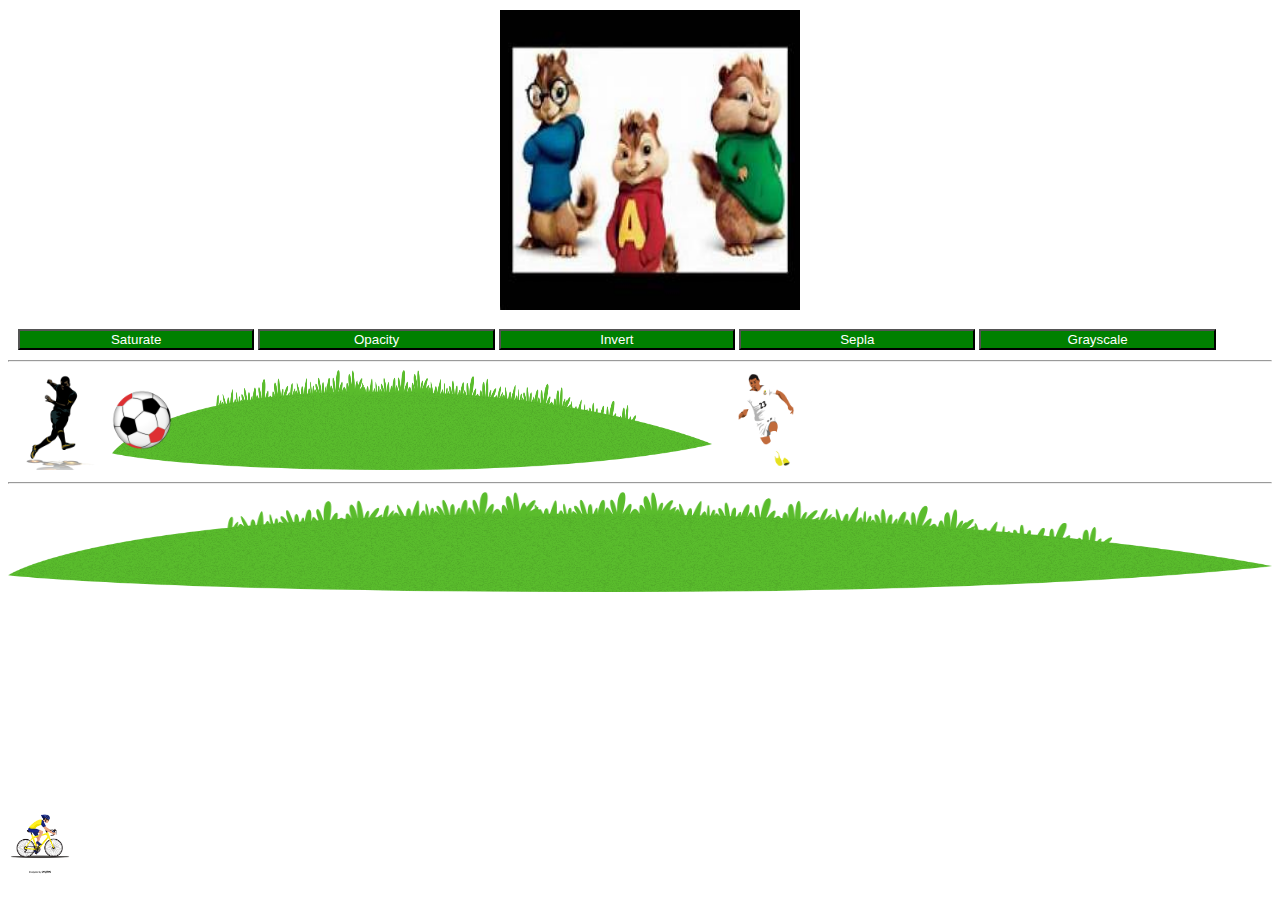
<file: lab 3/index.html>
<!DOCTYPE html>
<html lang="en">
<head>
    <meta charset="UTF-8">
    <meta name="viewport" content="width=device-width, initial-scale=1.0">
    <title>Lab 3</title>
    <link rel="stylesheet" href="./style.css" />
    <link href="https://cdn.jsdelivr.net/npm/bootstrap@5.0.2/dist/css/bootstrap.min.css" rel="stylesheet" integrity="sha384-EVSTQN3/azprG1Anm3QDgpJLIm9Nao0Yz1ztcQTwFspd3yD65VohhpuuCOmLASjC" crossorigin="anonymous">
</head>
<body>
    <div class="one">
        <img id="imageone" src="./th (1).jpg" width="300" height="300" />
    </div>
        
    <div class="theone" style="margin-top: 15px;">
        <button class="btn btn-dark" id="saturate">Saturate</button>
        <button class="btn btn-dark" id="opacity">Opacity</button>
        <button class="btn btn-dark" id="invert">Invert</button>
        <button class="btn btn-dark" id="sepla">Sepla</button>
        <button class="btn btn-dark" id="grayscale">Grayscale</button>
    </div>
    <hr />

    <div>
        <img src="./player1.png" width="100" height="100" />
        <div class="two" style="display: inline-block;">
            <div class="grass">
                <img src="./grass.png" width="600" height="100" />
            </div>
            <div class="ball">
                <img src="./Black-Red_Egyptian_Soccer_ball.png" width="60" height="60" />
            </div>
        </div>
        <img src="./player2.png" width="100" height="100" />
    </div>

    <hr />

    <div>
        <div class="grass">
            <img src="./grass.png" width="100%" height="100" />
        </div>
        <div class="bicycle">
            <img src="./—Pngtree—cartoon characters ride bicycles_4141664.png" width="80" height="80" />
        </div>
    </div>

    <script src="./main.js"></script>
    <script src="https://cdn.jsdelivr.net/npm/bootstrap@5.0.2/dist/js/bootstrap.bundle.min.js" integrity="sha384-MrcW6ZMFYlzcLA8Nl+NtUVF0sA7MsXsP1UyJoMp4YLEuNSfAP+JcXn/tWtIaxVXM" crossorigin="anonymous"></script>
</body>
</html>
</file>
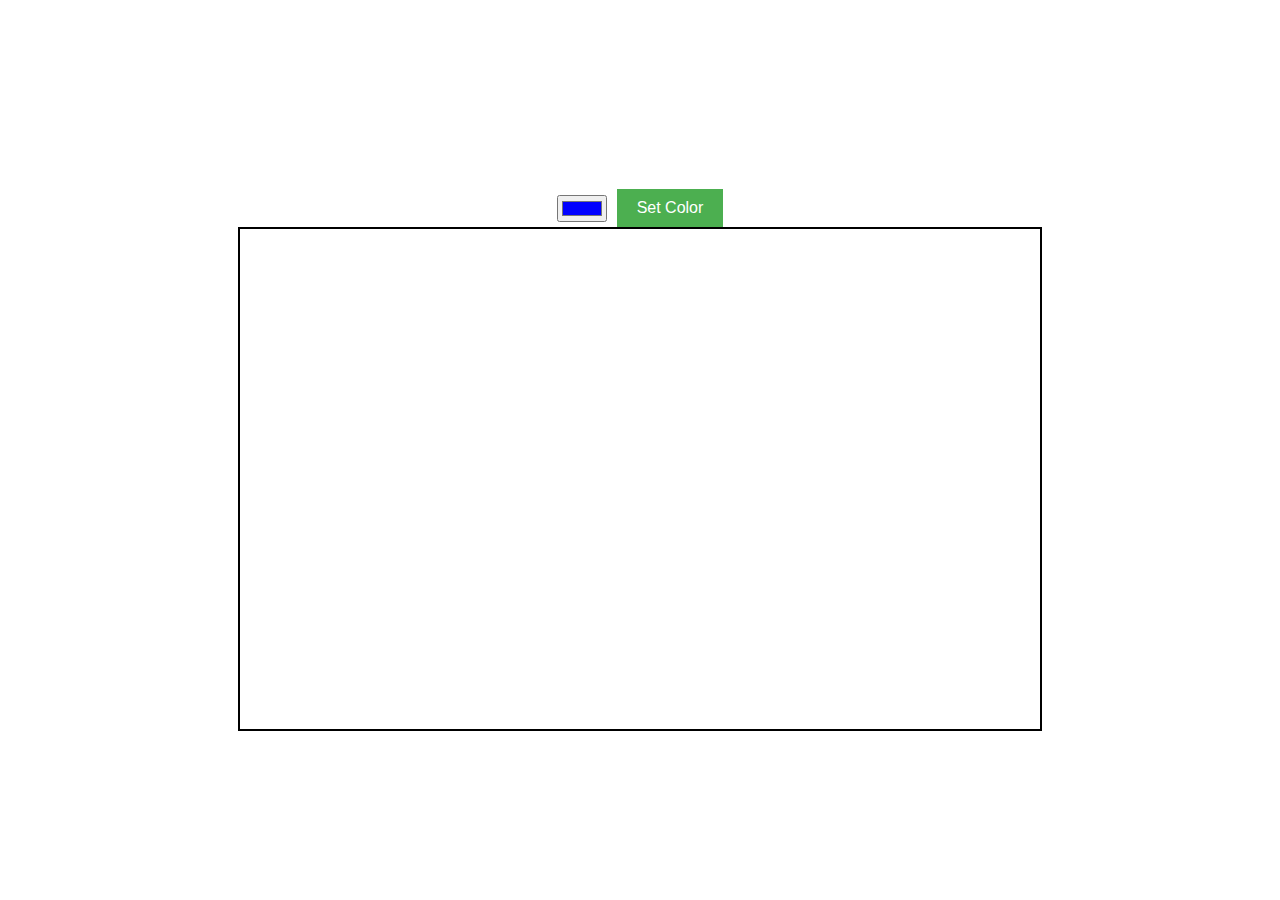
<file: Lab 2/draw-circle/index.html>
<!DOCTYPE html>
<html lang="en">
<head>
    <meta charset="UTF-8">
    <meta name="viewport" content="width=device-width, initial-scale=1.0">
    <title>Circles Canvas</title>
    <style>
        body {
            display: flex;
            flex-direction: column;
            align-items: center;
            justify-content: center;
            height: 100vh;
            margin: 0;
        }

        canvas {
            border: 2px solid #000;
        }

        #controls {
            margin-top: 20px;
            display: flex;
            align-items: center;
        }

        input[type="color"] {
            margin-right: 10px;
        }

        button {
            background-color: #4caf50;
            border: none;
            color: white;
            padding: 10px 20px;
            text-align: center;
            text-decoration: none;
            display: inline-block;
            font-size: 16px;
            cursor: pointer;
        }
    </style>
</head>
<body>
    <div id="controls">
        <input type="color" id="color-input" value="#0000ff">
        <button id="color-btn">Set Color</button>
    </div>
    <canvas width="800" height="500"></canvas>
    <script>
        document.addEventListener("DOMContentLoaded", () => {
            const canvas = document.querySelector('canvas');
            const ctx = canvas.getContext('2d');
            const colorInput = document.getElementById("color-input");
            const colorBtn = document.getElementById("color-btn");

            colorBtn.addEventListener("click", () => {
                ctx.strokeStyle = colorInput.value;

                setInterval(() => {
                    ctx.beginPath();
                    let x = Math.floor(Math.random() * canvas.width);
                    let y = Math.floor(Math.random() * canvas.height);
                    ctx.arc(x, y, 30, 0, Math.PI * 2);
                    ctx.stroke();
                }, 500);
            });
        });
    </script>
</body>
</html>
</file>
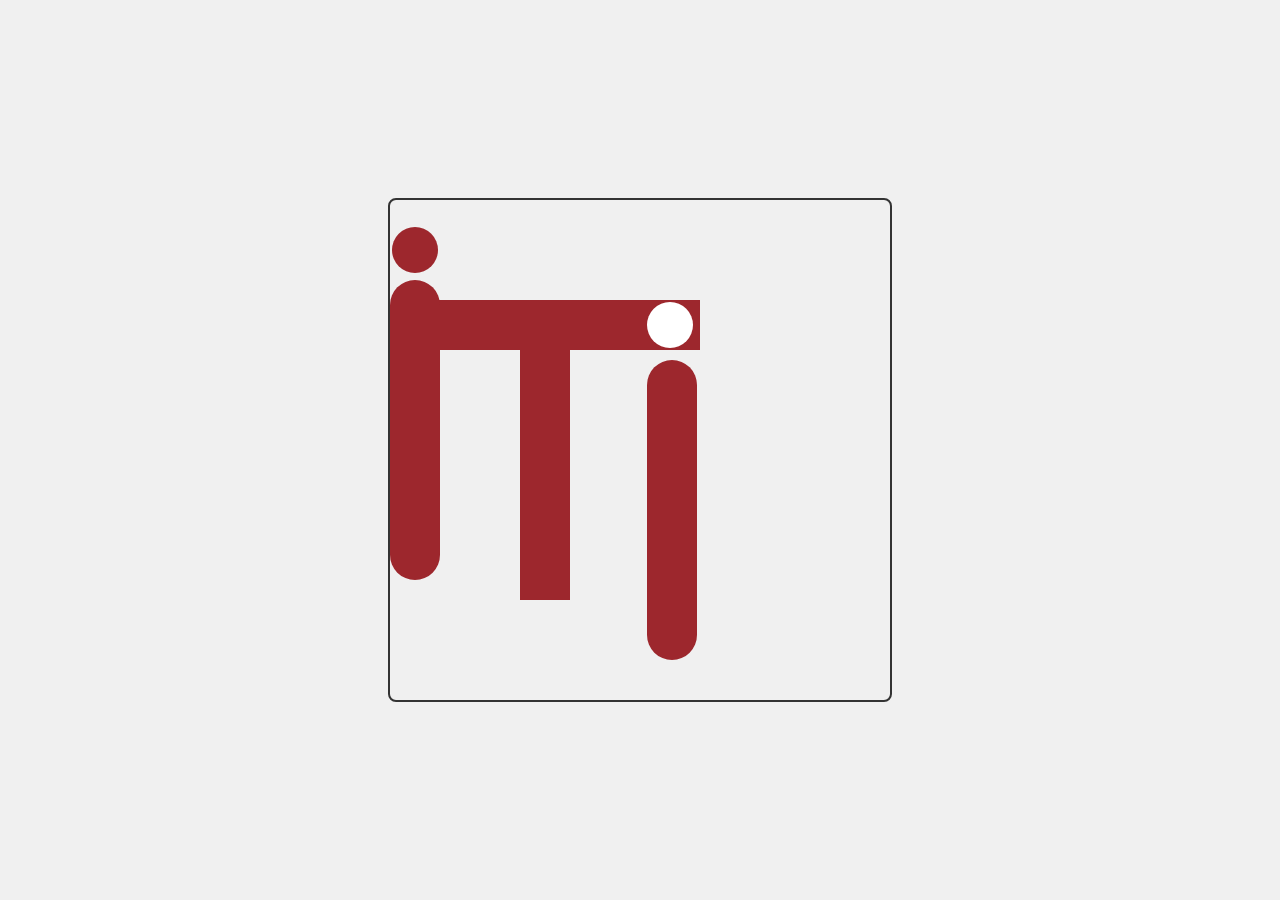
<file: Lab 2/ITI Logo/index.html>
<!DOCTYPE html>
<html lang="en">
<head>
    <meta charset="UTF-8">
    <meta name="viewport" content="width=device-width, initial-scale=1.0">
    <title>ITI Logo</title>
    <style>
        body {
            height: 100vh;
            display: flex;
            justify-content: center;
            align-items: center;
            margin: 0;
            background-color: #f0f0f0;
        }

        svg {
            border: 2px solid #333;
            border-radius: 8px;
        }

        circle, rect {
            transition: fill 0.3s ease-in-out;
        }

        circle:hover, rect:hover {
            fill: #af704c; 
        }
    </style>
</head>
<body>
    <svg width="500" height="500" xmlns="http://www.w3.org/2000/svg">
        <circle cx="25" cy="50" r="23" fill="#9D272D" />
        <rect x="10" y="100" width="300" height="50" fill="#9D272D" />
        <rect x="130" y="100" width="50" height="300" fill="#9D272D" />
        <rect x="0" y="80" rx="25" ry="25" width="50" height="300" fill="#9D272D" />
        <rect x="257" y="160" rx="25" ry="25" width="50" height="300" fill="#9D272D" />
        <circle cx="280" cy="125" r="23" fill="#FFFFFF" />
    </svg>
</body>
</html>
</file>
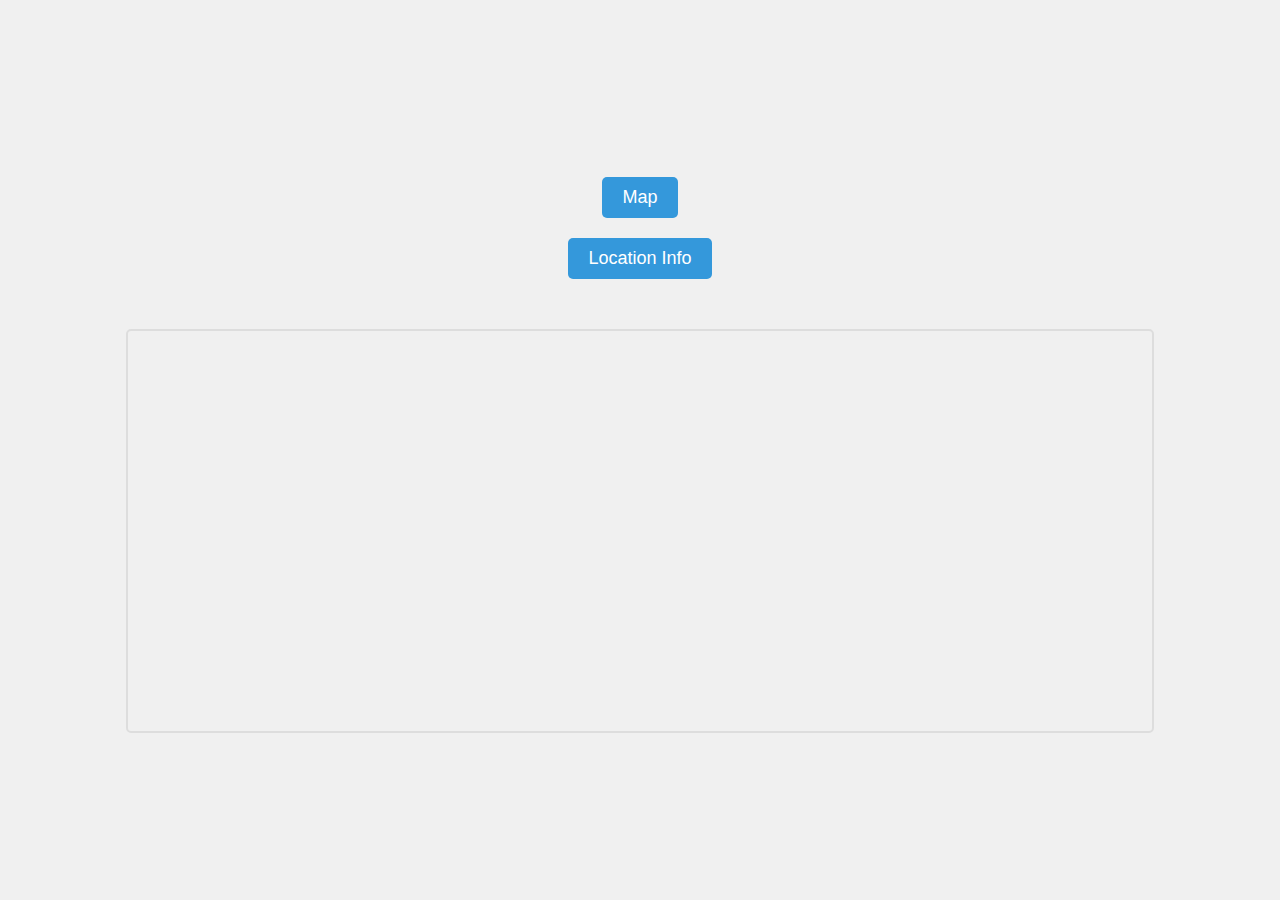
<file: Lab 2/map/index.html>
<!DOCTYPE html>
<html lang="en">
<head>
    <meta charset="UTF-8">
    <meta name="viewport" content="width=device-width, initial-scale=1.0">
    <title>Map</title>
    <script src="https://polyfill.io/v3/polyfill.min.js?features=default"></script>
    <style>
        body {
            height: 100vh;
            margin: 0;
            font-family: 'Arial', sans-serif;
            display: flex;
            flex-direction: column;
            align-items: center;
            justify-content: center;
            background-color: #f0f0f0; /* Light Gray Background */
        }

        button {
            color: white;
            background-color: #3498db; /* Blue */
            padding: 10px 20px;
            margin: 10px;
            border: none;
            border-radius: 5px;
            font-size: large;
            cursor: pointer;
        }

        #locationInfo {
            margin-top: 20px;
            width: 300px;
            border-collapse: collapse;
            text-align: center;
        }

        th, td {
            padding: 10px;
            border: 1px solid #ddd;
        }

        th {
            background-color: #3498db; /* Blue */
            color: white;
        }

        #map {
            height: 400px;
            width: 80%;
            margin-top: 20px;
            border: 2px solid #ddd;
            border-radius: 5px;
        }
    </style>
</head>
<body>
    <button id="getMap">Map</button>
    <button id="getLocationInfo">Location Info</button>
    <table id="locationInfo"></table>
    <div id="map"></div>

    <!-- prettier-ignore -->
    <script>
        (g => { var h, a, k, p = "The Google Maps JavaScript API", c = "google", l = "importLibrary", q = "__ib__", m = document, b = window; b = b[c] || (b[c] = {}); var d = b.maps || (b.maps = {}), r = new Set, e = new URLSearchParams, u = () => h || (h = new Promise(async (f, n) => { await (a = m.createElement("script")); e.set("libraries", [...r] + ""); for (k in g) e.set(k.replace(/[A-Z]/g, t => "_" + t[0].toLowerCase()), g[k]); e.set("callback", c + ".maps." + q); a.src = `https://maps.${c}apis.com/maps/api/js?` + e; d[q] = f; a.onerror = () => h = n(Error(p + " could not load.")); a.nonce = m.querySelector("script[nonce]")?.nonce || ""; m.head.append(a) })); d[l] ? console.warn(p + " only loads once. Ignoring:", g) : d[l] = (f, ...n) => r.add(f) && u().then(() => d[l](f, ...n)) })
            ({ key: "AIzaSyB41DRUbKWJHPxaFjMAwdrzWzbVKartNGg", v: "weekly" });
        
        let btnMap = document.getElementById("getMap");
        btnMap.addEventListener("click", function () {
            if (navigator.geolocation) {
                navigator.geolocation.getCurrentPosition(sucess, error);
            } else {
                alert("update your browser");
            }
        });

        var latitude, longitude;
        function sucess(obj) {
            latitude = obj.coords.latitude;
            longitude = obj.coords.longitude;
            console.log(latitude);
            console.log(longitude);
            initMap(latitude, longitude);
        }
        
        function error(e) {
            switch (e.code) {
                case 1:
                    console.log("error user denied");
                    break;
            }
        }
        
        let map;

        async function initMap(x, y) {
            const { Map } = await google.maps.importLibrary("maps");

            map = new Map(document.getElementById("map"), {
                center: { lat: x, lng: y },
                zoom: 15,
            });
        }

        document.getElementById("getLocationInfo").addEventListener("click", function () {
            if (latitude && longitude) {
                showLocationInfo(latitude, longitude);
            } else {
                alert("Location not yet obtained. Click 'Map' first.");
            }
        });

        function showLocationInfo(lat, lon) {
            const locationInfo = document.getElementById("locationInfo");

            const htmlContent =
            `
                <tr>
                    <th>Latitude</th>
                    <th>Longitude</th>
                    <th>Current Time</th>
                </tr>
                <tr>
                    <td>${lat}</td>
                    <td>${lon}</td>
                    <td>${new Date().toLocaleTimeString()}</td>
                </tr>
            `;

            locationInfo.innerHTML = htmlContent;
        }
    </script>
</body>
</html>
</file>
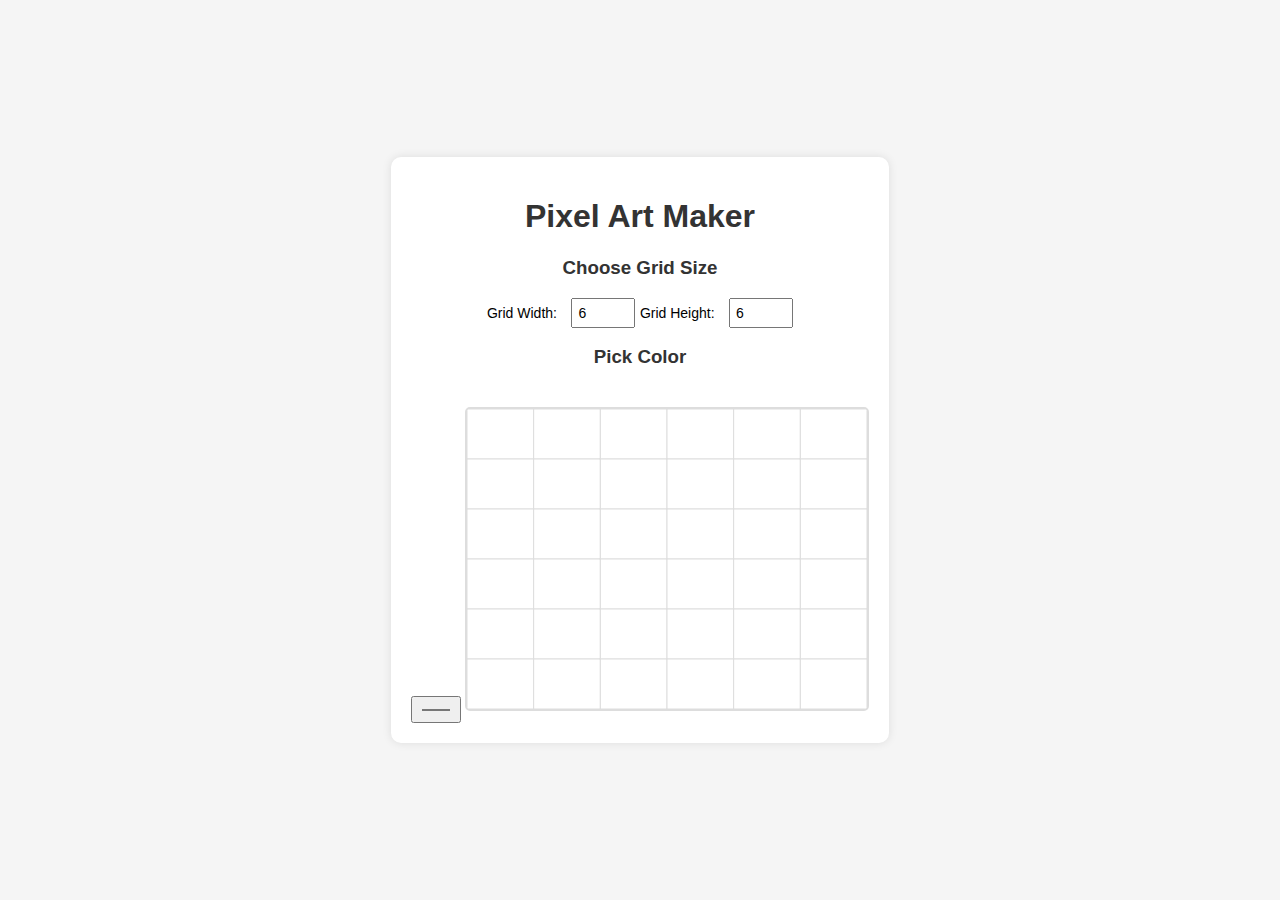
<file: Lab 2/pixel/index.html>
<!DOCTYPE html>
<html lang="en">
<head>
    <meta charset="UTF-8">
    <meta name="viewport" content="width=device-width, initial-scale=1.0">
    <title>Pixel Art Maker</title>
    <style>
        body {
            font-family: 'Arial', sans-serif;
            background-color: #f5f5f5;
            display: flex;
            flex-direction: column;
            align-items: center;
            justify-content: center;
            height: 100vh;
            margin: 0;
        }

        main {
            text-align: center;
            background-color: #fff;
            padding: 20px;
            border-radius: 10px;
            box-shadow: 0 0 10px rgba(0, 0, 0, 0.1);
        }

        h1, h3 {
            color: #333;
        }

        label {
            margin-right: 10px;
            font-size: 14px;
        }

        input {
            padding: 5px;
            font-size: 14px;
        }

        input[type="color"] {
            padding: 8px;
        }

        canvas {
            margin-top: 20px;
            border: 2px solid #ddd;
            border-radius: 5px;
        }
    </style>
    <script defer>
        document.addEventListener('DOMContentLoaded', () => {
            const gridWidthInput = document.getElementById('grid-width');
            const gridHeightInput = document.getElementById('grid-height');
            const colorInput = document.getElementById('color');
            const canvas = document.getElementById('pixel-canvas');
            const ctx = canvas.getContext('2d');

            let gridWidth = parseInt(gridWidthInput.value);
            let gridHeight = parseInt(gridHeightInput.value);
            let cellWidth, cellHeight;

            function initializeCanvas() {
                gridWidth = parseInt(gridWidthInput.value);
                gridHeight = parseInt(gridHeightInput.value);
                cellWidth = canvas.width / gridWidth;
                cellHeight = canvas.height / gridHeight;
                drawGrid();
            }

            function drawGrid() {
                ctx.clearRect(0, 0, canvas.width, canvas.height);

                for (let i = 0; i < gridWidth; i++) {
                    for (let j = 0; j < gridHeight; j++) {
                        ctx.fillStyle = 'white';
                        ctx.fillRect(i * cellWidth, j * cellHeight, cellWidth, cellHeight);
                        ctx.strokeStyle = '#ddd';
                        ctx.strokeRect(i * cellWidth, j * cellHeight, cellWidth, cellHeight);
                    }
                }
            }

            function changeColor(e) {
                const rect = canvas.getBoundingClientRect();
                const x = Math.floor((e.clientX - rect.left) / cellWidth);
                const y = Math.floor((e.clientY - rect.top) / cellHeight);

                ctx.fillStyle = colorInput.value;
                ctx.fillRect(x * cellWidth, y * cellHeight, cellWidth, cellHeight);
            }

            gridWidthInput.addEventListener('input', initializeCanvas);
            gridHeightInput.addEventListener('input', initializeCanvas);
            canvas.addEventListener('mousedown', changeColor);

            initializeCanvas();
        });
    </script>
</head>
<body>
    <main>
        <h1>Pixel Art Maker</h1>
        
        <h3>Choose Grid Size</h3>
        <div>
            <label for="grid-width">Grid Width:</label>
            <input type="number" id="grid-width" min="1" max="30" value="6">
            <label for="grid-height">Grid Height:</label>
            <input type="number" id="grid-height" min="1" max="30" value="6">
        </div>
        
        <h3>Pick Color</h3>
        <input type="color" id="color" value="#e74c3c">
        
        <canvas id="pixel-canvas" height="300" width="400"></canvas>
    </main>
</body>
</html>
</file>
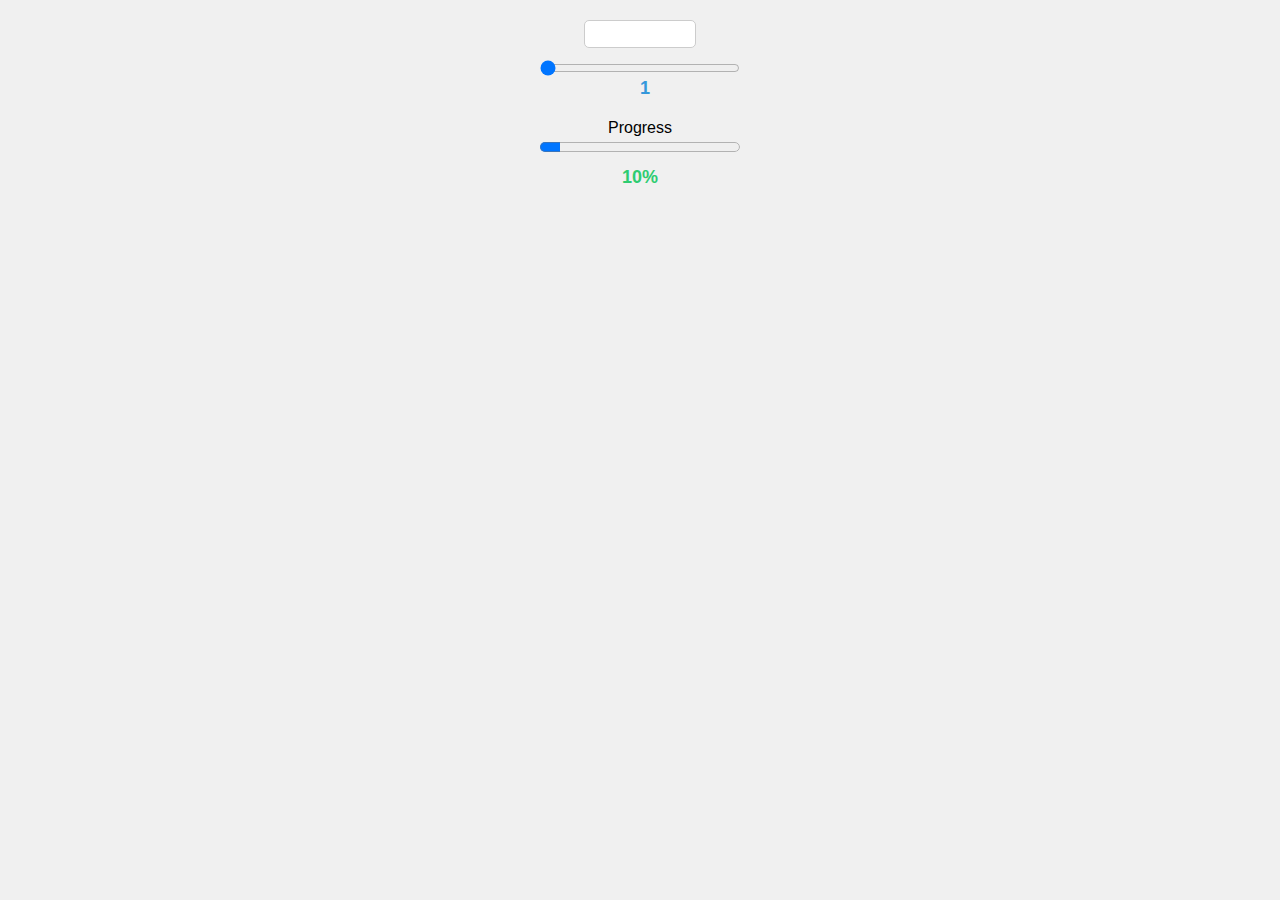
<file: lab1/bar/index.html>
<!DOCTYPE html>
<html lang="en">
<head>
    <meta charset="UTF-8">
    <meta name="viewport" content="width=device-width, initial-scale=1.0">
    <title>Bars</title>
    <style>
        body {
            font-family: 'Arial', sans-serif;
            background-color: #f0f0f0;
            margin: 0;
            padding: 20px;
            display: flex;
            flex-direction: column;
            align-items: center;
        }

        .slidercontainer {
            display: flex;
            flex-direction: column;
            align-items: center;
            margin-bottom: 20px;
        }

        #slidertextbox {
            width: 100px;
            margin-bottom: 10px;
            padding: 5px;
            border: 1px solid #ccc;
            border-radius: 5px;
            font-size: 14px;
        }

        .slider {
            width: 200px;
        }

        #sliderval {
            margin-left: 10px;
            font-size: 18px;
            font-weight: bold;
            color: #3498db;
        }

        .progresscontainer {
            display: flex;
            flex-direction: column;
            align-items: center;
        }

        progress {
            width: 200px;
            height: 20px;
            margin-bottom: 10px;
        }

        #progval {
            font-size: 18px;
            font-weight: bold;
            color: #2ecc71;
        }
    </style>
</head>
<body>
    <div class="slidercontainer">
        <input type="text" id="slidertextbox" oninput="updateSliderAndProgress(this)">
        <input type="range" min="1" max="10" value="1" class="slider" id="myRange" oninput="updateSliderAndProgress(this)">
        <span id="sliderval">1</span>
    </div>
    <div class="progresscontainer">
        <span>Progress</span>
        <progress id="myProgress" value="10" max="100"></progress>
        <span id="progval">10%</span>
    </div>

    <script defer src="scripts.js"></script>
</body>
</html>
</file>
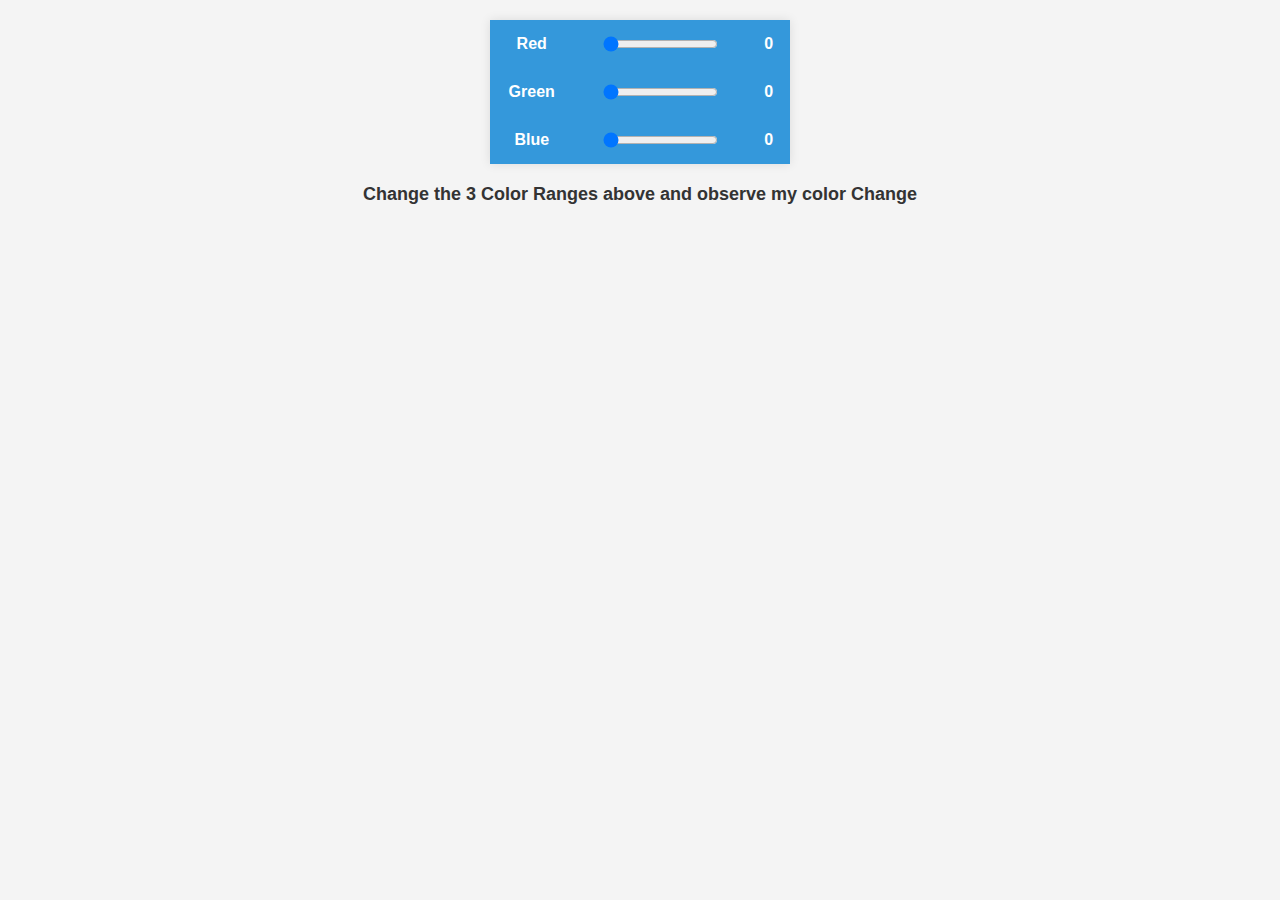
<file: lab1/color/index.html>
<!DOCTYPE html>
<html lang="en">
<head>
    <meta charset="UTF-8">
    <meta name="viewport" content="width=device-width, initial-scale=1.0">
    <title>Color Range</title>
    <style>
        body {
            font-family: 'Arial', sans-serif;
            background-color: #f4f4f4;
            margin: 20px;
        }

        table {
            width: 300px;
            margin: 20px auto;
            border-collapse: collapse;
            background-color: #fff;
            box-shadow: 0 0 10px rgba(0, 0, 0, 0.1);
        }

        th, td {
            padding: 15px;
            text-align: center;
        }

        th {
            background-color: #3498db;
            color: #fff;
        }

        input[type="range"] {
            width: 80%;
            margin: 0 auto;
            display: block;
        }

        h2 {
            margin-top: 20px;
            font-size: 18px;
            color: #333;
            text-align: center;
        }
    </style>
</head>
<body>
    <table>
        <tr>
            <th>
                <span style="font-weight: bold; font-size: 16px;">Red</span>
            </th>
            <th>
                <input type="range" min="0" max="255" value="0" class="slider" id="redRange">
            </th>
            <th>
                <span id="redVal">0</span>
            </th>
        </tr>
        <tr>
            <th>
                <span style="font-weight: bold; font-size: 16px;">Green</span>
            </th>
            <th>
                <input type="range" min="0" max="255" value="0" class="slider" id="greenRange">
            </th>
            <th>
                <span id="greenVal">0</span>
            </th>
        </tr>
        <tr>
            <th>
                <span style="font-weight: bold; font-size: 16px;">Blue</span>
            </th>
            <th>
                <input type="range" min="0" max="255" value="0" class="slider" id="blueRange">
            </th>
            <th>
                <span id="blueVal">0</span>
            </th>
        </tr>
    </table>
    <h2 id="tbc">Change the 3 Color Ranges above and observe my color Change</h2>

    <script defer src="scripts.js"></script>
</body>
</html>
</file>
<file: lab 3/style.css>
.one {
  width: 100%;
  text-align: center;
  margin: 10px;
}

.theone {
  margin: 10px;
}

.theone button {
  width: 19%;
  background-color: green;
  color: white;
}

.two {
  position: relative;
}

.ball {
  position: absolute;
  left: 0;
  bottom: 20px;
  right: 0px;
  animation: moving 6s infinite linear;
}

@keyframes moving {
  0% {
      left: 0%;
  }
  50% {
      left: 80%;
  }
  100% {
      left: 0%;
  }
}

.bicycle {
  position: absolute;
  left: 0;
  bottom: 20px;
  right: 0px;
  animation: moving2 14s infinite linear;
  transform-origin: center center;
}

@keyframes moving2 {
  0% {
      left: 0%;
      transform: rotateY(0deg);
      transform-origin: left center;
  }
  25% {
      left: 45%;
      transform: rotateY(90deg);
      transform-origin: left center;
  }
  50% {
      left: 90%;
      transform: rotateY(180deg);
      transform-origin: left center;
  }
  75% {
      left: 45%;
      transform: rotateY(270deg);
      transform-origin: left center;
  }
  100% {
      left: 0%;
      transform: rotateY(360deg);
      transform-origin: left center;
  }
}
</file>
